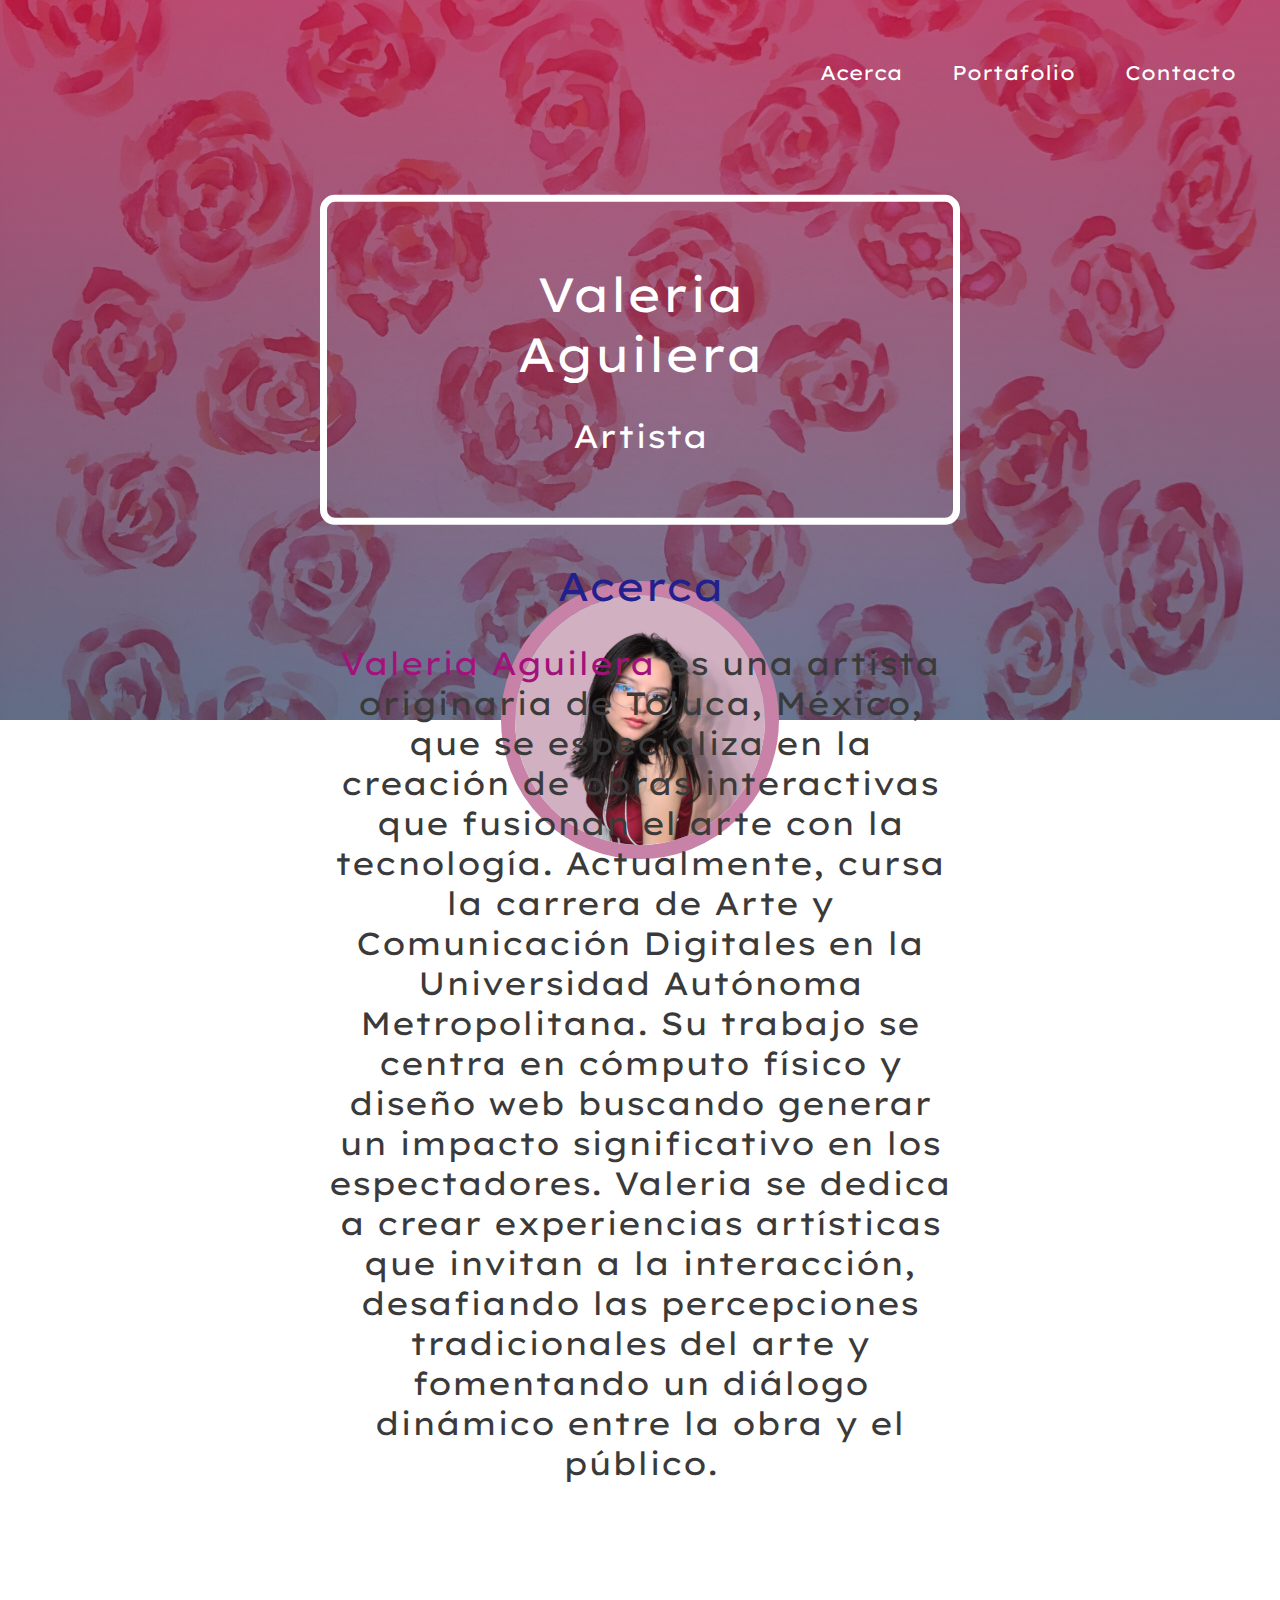
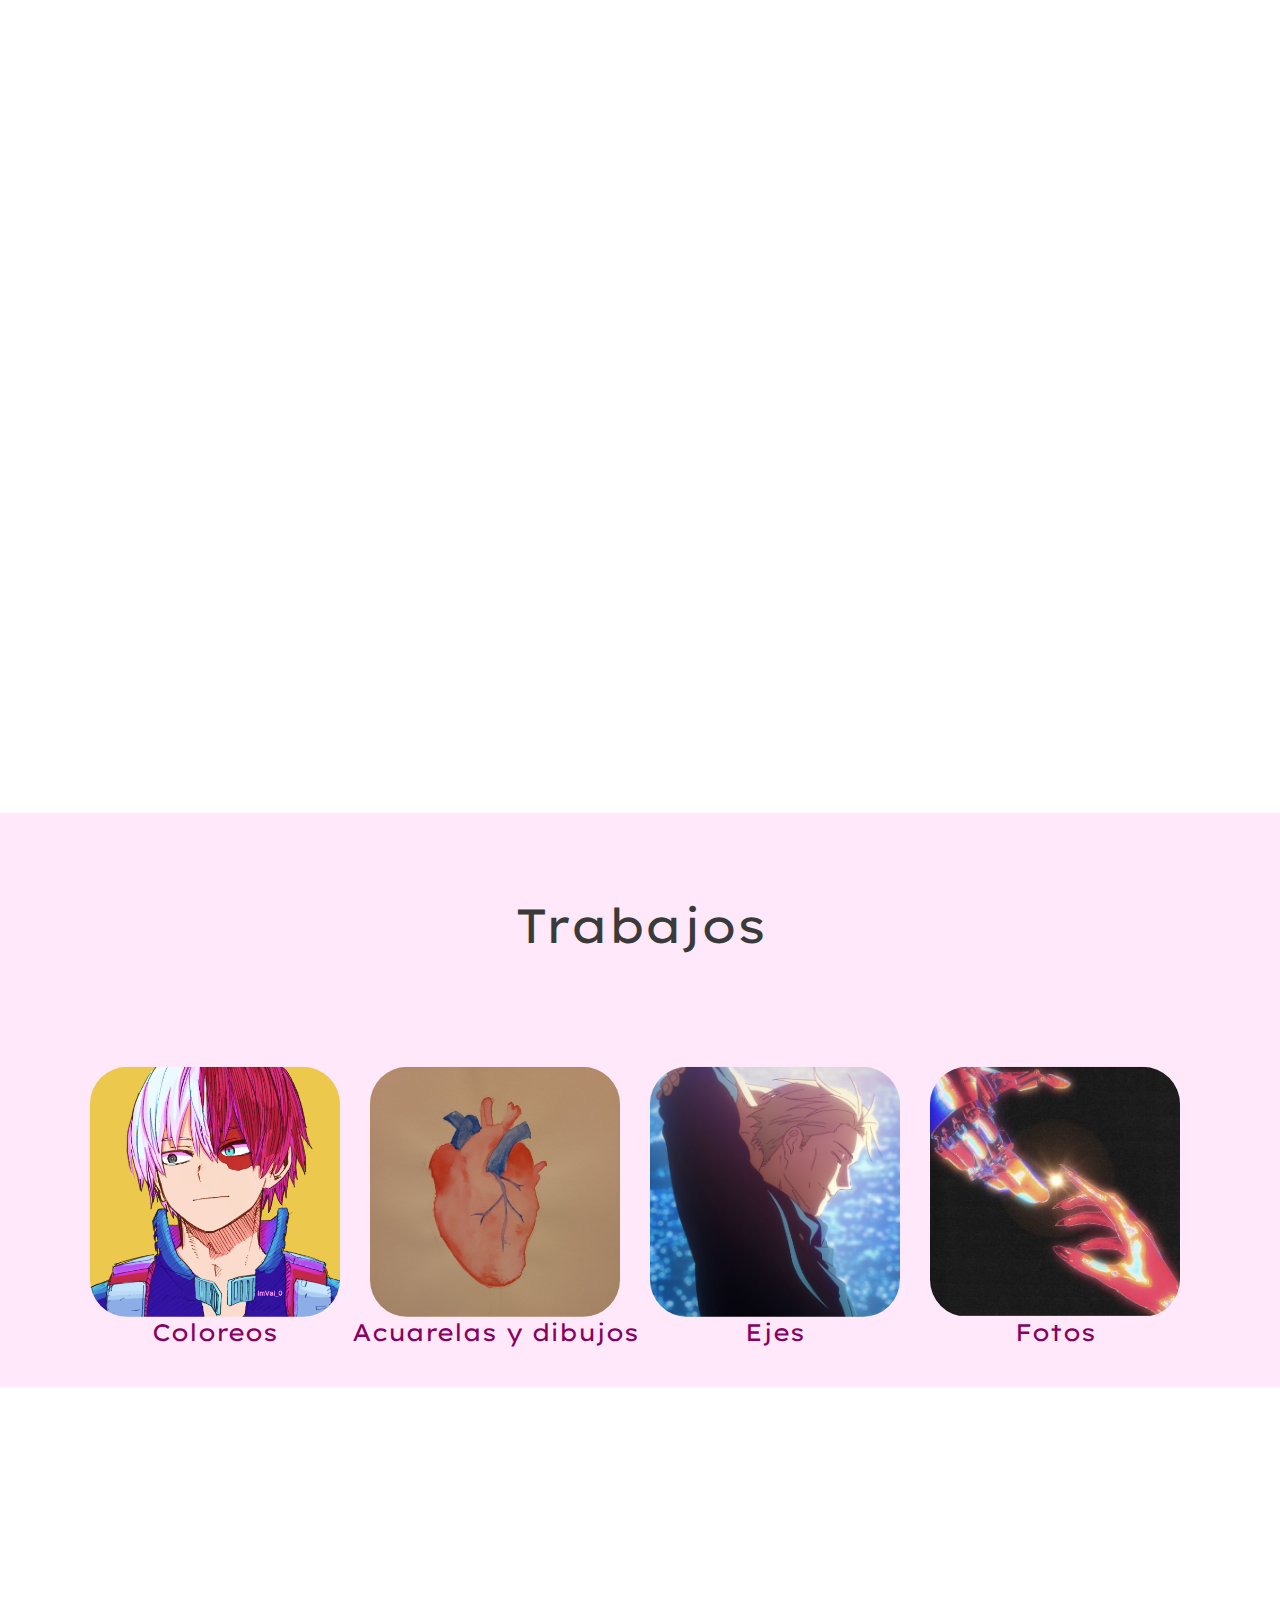
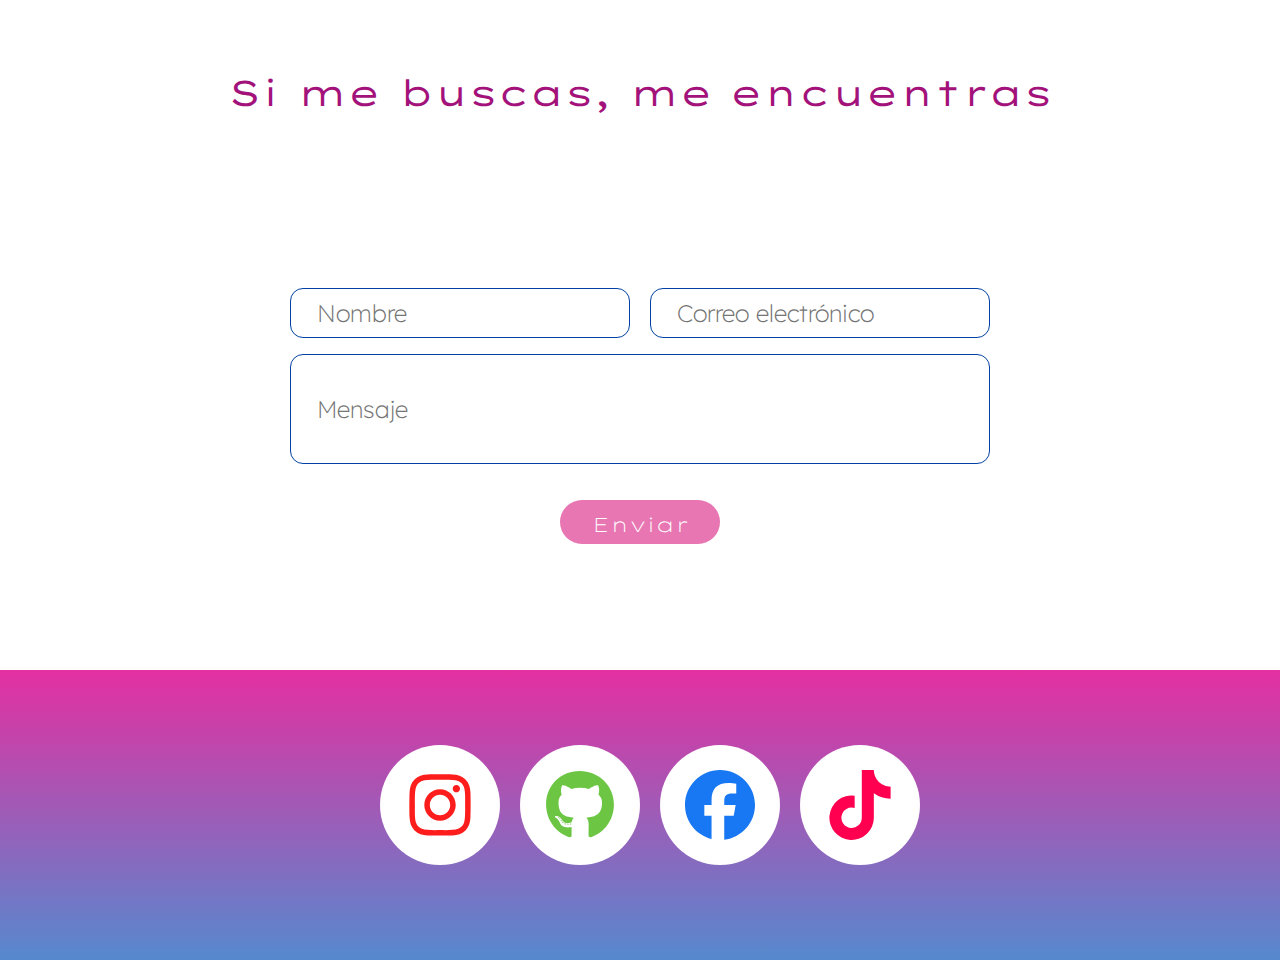
<file: index.html>
<!DOCTYPE html>
<html lang="es">

<head>
    <meta charset="UTF-8">
    <meta name="viewport" content="width=device-width, initial-scale=1.0">
    <link href="styles/style.css" rel="stylesheet" type="text/css" />

    <link rel="preconnect" href="https://fonts.googleapis.com">
    <link rel="preconnect" href="https://fonts.gstatic.com" crossorigin>
    <link href="https://fonts.googleapis.com/css2?family=Lexend+Exa:wght@100..900&display=swap" rel="stylesheet">
    <link href="https://fonts.googleapis.com/css2?family=Lexend+Zetta:wght@100..900&display=swap" rel="stylesheet">
    <link
        href="https://fonts.googleapis.com/css2?family=Lexend+Deca:wght@100..900&family=Lexend+Zetta:wght@200&display=swap"
        rel="stylesheet">

    <title>Val</title>

</head>

<body>
    <header>
        <div class="degradado"></div>
        <nav class="menu">
            <ul>
                <li><a href="#about">Acerca</a></li>
                <li><a href="#fotos">Portafolio</a></li>
                <li><a href="#Contacto">Contacto</a></li>
            </ul>
        </nav>

        <div class="box-text">
            <h1>Valeria Aguilera</h1>
            <p>Artista</p>
        </div>

        <img class="perfil-img" src="img/Val.png" alt="Foto de perfil">



        <div class="about" id="about">
            <h1 style="color: #22208C; font-size: 40px;">Acerca</h1>
            <p style="color: #3B3A3A; font-size: 32px;">
                <font color="#A3127A">Valeria Aguilera</font> es una artista originaria de Toluca, México, que se
                especializa en la creación de obras
                interactivas que fusionan el arte con la tecnología. Actualmente, cursa la carrera de Arte y
                Comunicación Digitales en la Universidad Autónoma Metropolitana. Su trabajo se centra en cómputo físico
                y diseño web buscando generar
                un impacto significativo en los espectadores. Valeria se dedica a crear experiencias artísticas que
                invitan a la interacción,
                desafiando las percepciones tradicionales del arte y fomentando un diálogo dinámico entre la obra y el
                público.

            </p>
        </div>
    </header>

    <div class="fotos" id="fotos" style="margin-top: 0%; padding-bottom: 50px;">
        <h1 style="color: #3B3A3A; padding-top: 50px;">Trabajos</h1>

        <div class="contenedor-imagenes">
            <div class="contenedor-img">
                <a href="coloreos.html">
                    <img src="img/shoto.png" alt="Shoto">
                </a>
                <p class="sub">Coloreos</p>
            </div>
            <div class="contenedor-img">
                <a href="acuarelas.html">
                    <img src="img/corazón.jpg" alt="Acuarela">
                </a>
                <p class="sub">Acuarelas y dibujos</p>
            </div>
            <div class="contenedor-img">
                <a href="acuarelas.html">
                    <img src="img/Nanami.jpg" alt="Descripción de la imagen">
                </a>
                <p class="sub">Ejes</p>
            </div>
            <div class="contenedor-img">
                <a href="acuarelas.html">
                    <img src="img/Hands.jpg" alt="Descripción de la imagen">
                </a>
                <p class="sub">Fotos</p>
            </div>
        </div>
    </div>

    </div>

    <div class="title" id="Contacto">
        <h2>Si me buscas, me encuentras</h2>
    </div>

    <form action="https://formspree.io/f/mpwakpbg" method="post">
        <ul class="contact">
            <li class="tu">
                <input style="width: 340px;" type="text" id="name" name="user_name" placeholder="  Nombre" required />
            </li>
            <li class="tu">
                <input style="width: 340px;" type="email" id="mail" name="user_mail" placeholder="  Correo electrónico"
                    required />
            </li>
        </ul>
        <ul class="contact">
            <li>
                <input type="text" id="mensa" name="Message" placeholder="  Mensaje" required />
            </li>
        </ul>
        <li class="button">
            <button type="submit">Enviar</button>
        </li>
    </form>


    <footer>
        <div class="degradado2"></div>
        <div class="redes">
            <div class="red-box">
                <a href="https://www.instagram.com/val__aguil/">
                    <img class="red1" src="img/instagram.svg" alt="Icono de instagram">
                </a>
            </div>
            <div class="red-box">
                <a href="https://github.com/Vaaal0">
                    <img class="red2" src="img/github.svg" alt="Icono de GitHub">
                </a>
            </div>
            <div class="red-box">
                <a href="https://www.facebook.com/valaguil15">
                    <img class="red3" src="img/facebook.svg" alt="Icono de Facebook">
                </a>
            </div>
            <div class="red-box">
                <a href="https://www.tiktok.com/@vaaal_aguil?_t=8jyUTWcZkqj&_r=1">
                    <img class="red4" src="img/tiktok.svg" alt="Icono de Tiktok">
                </a>
            </div>
        </div>

    </footer>

    <script src="js/script.js"></script>
    <script>
        // Función para ajustar el tamaño de la letra
        function adjustFontSize() {
            var header = document.querySelector('header');
            var windowWidth = window.innerWidth;

            // Ajusta el tamaño de la letra según el ancho de pantalla
            if (windowWidth < 768) {
                header.style.fontSize = '16px';
            } else if (windowWidth < 1200) {
                header.style.fontSize = '20px';
            } else {
                header.style.fontSize = '24px';
            }
        }

        // Llama a la función cuando se carga la página
        window.onload = adjustFontSize;

        // Llama a la función cuando se redimensiona la ventana
        window.onresize = adjustFontSize;
    </script>
</body>

</html>
</file>
<file: styles/style.css>
body {
    margin: 0;
    padding: 0;
    font-family: "Lexend Exa", sans-serif;
}

header {
    position: absolute;
    width: 100%;
    height: 80vh;
    background-image: url('../img/fondo\ si.jpeg');
    background-size: cover;
    background-repeat: no-repeat;
    background-position: center center;
}

.degradado {
    position: absolute;
    top: 0;
    left: 0;
    width: 100%;
    height: 80vh;
    background: linear-gradient(to bottom, rgba(188, 10, 105, 0.562) 0%, rgba(0, 65, 163, 0.432) 100%);
}

.menu {
    position: absolute;
    font-size: 20px;  
    top: 60px;
    width: 460px;
    right: 50px;
}

.menu ul {
    display: flex;
    margin: 0;
    padding: 0;
    list-style-type: none;

}

.menu li {
    margin-left: 50px; 
}

.menu a {
    color: white;
    text-decoration: none;
    transition: color 0.3s; /* Transición suave del color al pasar el cursor */
}

.menu a:hover {
    color: rgb(255, 0, 157); /* Color al pasar el cursor */
}

.box-text{
    position: absolute;
    top: 50%;
    left: 50%;
    transform: translate(-50%, -50%);
    align-items: center;
    text-align: center;
    align-self: center;
    border: solid 7px white;
    padding-left: 110px;
    padding-right: 110px;
    padding-top:30px;
    padding-bottom: 30px;
    position: absolute;
    color: #ffffff;
    border-radius: 15px;

}

h1{
    font-size: 3rem;
    font-family: "Lexend Exa", sans-serif;
    font-weight: 400;

}

p{
    font-size: 2rem;
    font-family: "Lexend Exa", sans-serif;
    font-weight: 400;

}

.perfil-img{
    border-radius: 50%;
    position: absolute;
    left: 50%;
    top: 100%;
    transform: translate(-50%, -50%);
    border: solid 14px #C882A8;
    height: 250px;
    width: auto;
}

.about{
    position: absolute;
    top: 80vw;
    left: 50%;
    transform: translate(-50%, -50%);
    text-align: center;
    margin-bottom: 30%;
}

.fotos {
    background-color: #FFE8F9;
    text-align: center;
    position: absolute; /* Cambia a relativo para que los elementos internos se posicionen con respecto a este */
    top: 300%; /* Ajusta la distancia desde arriba según necesites */
    left: 50%;
    transform: translate(-50%, -50%);
    width: 100%; /* Ajusta el ancho según necesites */
    height: auto;
}

.contenedor-imagenes {
    display: flex;
    flex-wrap: wrap;
    justify-content: center; /* Para centrar las imágenes horizontalmente */
    padding-top: 60px;
    
}

.contenedor-img {
    border-radius: 37px;
    margin: 20px;
    overflow: hidden;
    height: 250px; /* Altura deseada */
    width: 250px; /* Ancho deseado */
    display: flex;
    flex-direction: column;
    align-items: center; /* Para centrar horizontalmente */
    margin-left: 10px; /* Espacio entre los elementos */
}

.contenedor-img img {
    height: 100%;
    width: 100%;
    object-fit: cover; /* Para recortar y ajustar la imagen al contenedor */
}

.sub {
    font-size: 24px;
    text-align: center;
    margin: 0;
    padding: 0;
    position: absolute; 
    margin-top: 250px;
    padding-bottom: 40px;
    color: #880162;
}

h2{
    font-family: "Lexend Zetta", sans-serif;
    color: #A3127A;
    font-size: 36px;
    font-weight: 350;


}

.title {
    left: 50%;
    transform: translateX(-50%);
    position: absolute;
    text-align: center;
    top: 360%;
    width: 100%; /* Ajustar el ancho al 100% para que abarque todo el ancho disponible */
    margin: 0; /* Eliminar cualquier margen para que el texto se ajuste al borde */
}


form {
    margin: auto;
    width: auto;
    position: absolute;
    top: 400%; /* Espacio entre el formulario y la parte superior */
    left: 50%;
    transform: translate(-50%, -50%);
    padding: 1em;
    border-radius: 1em;
}


  
.contact {
    display: flex;
    justify-content: space-between;
    width: 700px;
    list-style-type: none; 
    padding: 0;


}

.tu {
    flex: 1;
    margin-right: 20px;
    margin-top: 1em; /* Espacio entre elementos de lista */
}

.tu:last-child {
    flex: 2;
}

  label {
    /* Tamaño y alineación uniforme */
    display: inline-block;
    width: 90px;
    text-align: right;
  }
  
  input,
  textarea {
      width: 100%;
      box-sizing: border-box;
      border: 1px solid #0041A3;
      border-radius: 13px;
      height: 50px; /* Altura fija de los campos de entrada */
      padding: 0.5em; /* Espaciado interno */
      font-family: "Lexend Deca", sans-serif;
      font-weight: 200;
      font-size: 24px;
      font-style: #0041A3;
      -webkit-box-sizing: border-box;
        -moz-box-sizing: border-box;
        -ms-box-sizing: border-box;
        box-sizing: border-box;
      
  }
  
  input:focus,
  textarea:focus {
    /* Destacado adicional para elementos que tienen el cursor */
    border-color: #000;
  }
  
  textarea {
    /* Alinear los campos de texto multilínea con sus etiquetas */
    vertical-align: top;
  
    /* Proporcionar espacio para escribir texto */
    height: 5em;
    margin-left: 4px;
    padding-left: 8px;
  }

  
  #mensa{
    width: 700px;
    height: 110px;
    background-repeat: no-repeat;
  }
  
  .button {
    /* Alinear los botones con los campos de texto */
    list-style: none;
    align-items: center;
    text-align: center;
    align-self: center;
    display: flex;
    justify-content: center;


  }
  
  button {
    font-family: "Lexend Zetta", sans-serif;
    right: 50%;
    font-weight: 200;
    margin-top: 1em; /* Espacio entre el botón y los campos anteriores */
    padding: 0.5em 1em; /* Añadir un poco de padding al botón */
    border-radius: 34px;
    width: 160px;
    height: 44px;
    
    font-size: 20px;
    border-color: transparent;
    background-color: #E776B3; /* Fondo transparente para que se vea más profesional */
    color: white; /* Color del texto del botón */
    cursor: pointer; /* Cambiar el cursor al pasar sobre el botón */
    transition: background-color 0.3s, color 0.3s; /* Transición suave al cambiar de color */
  }
  
button:hover {
    background-color: #0041A3; /* Color de fondo al pasar el cursor */
    color: white; /* Color del texto al pasar el cursor */
}

footer{
    position: absolute;
    background-color: rgba(0, 96, 208, 0.436);
    height: 270px;
    bottom: 0;
    top: 430%;
    width: 100%;
    padding-bottom: 20px;

}

.degradado2{
    position: absolute;
    bottom: 0;
    left: 0;
    width: 100%;
    height: 270px;
    padding-bottom: 20px;
    background: linear-gradient(to bottom, rgba(255, 3, 137, 0.756) 0%, rgba(0, 65, 163, 0.405) 100%);
}

.redes{
    display: flex;
    flex-wrap: wrap;
    justify-content: center; /* Para centrar las imágenes horizontalmente */
    position: absolute;
    display: flex;
    align-items: center;
    justify-content: center;
    top: 50%;
    left: 50%;
    transform: translate(-50%, -50%);
    padding-bottom: 20px;
}

.red-box {
    border-radius: 50%;
    background-color: white;
    width: 120px;
    height: 120px;
    display: flex;
    align-items: center;
    justify-content: center;
    margin-left: 20px;
}

.red1, .red2, .red3, .red4 {
    width: 70px;
    height: 70px;
    display: flex;
    align-items: center;
    justify-content: center;
    text-align: center;

}
</file>
